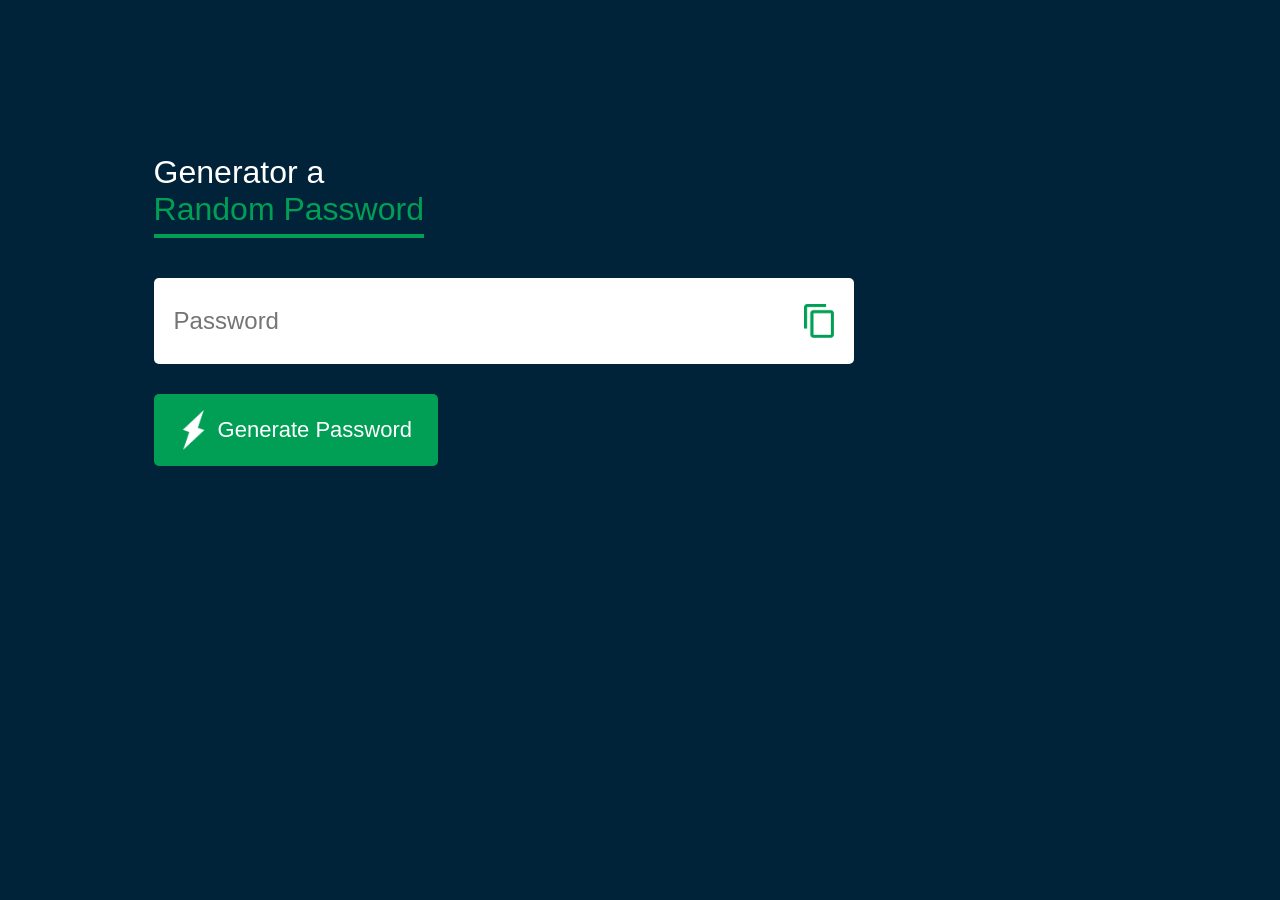
<file: 02Password-Generator/index.html>
<!DOCTYPE html>
<html lang="en">

<head>
  <meta charset="UTF-8">
  <meta name="viewport" content="width=device-width, initial-scale=1.0">
  <title>Random Password Generator </title>
  <link rel="stylesheet" href="mystyle.css">
</head>

<body>
  <div class="container">
    <h1>Generator a<br><span>Random Password</span></h1>
    <div class="display">
      <input type="text" id="Password" placeholder="Password">
      <img src="images/copy.png" onclick="copypassword()">
    </div>
    <button onclick="createPassword()"><img src="images/generate.png">Generate Password</button>
  </div>
  <script>
    const PasswordBox = document.getElementById("Password");
    const lenght = 12;

    const upperCase = "ABCDEFGHIJKLMNOPQRSTUVWXYZ";
    const lowerCase = "abcdefghijklmnopqrstuvwxyz";
    const number = "0123456789";
    const symbol = "@#$%^&*()_+~|}{[]><?-=";
    const allChars = upperCase + lowerCase + number + symbol;

    function createPassword() {
      let password ="";
      password += upperCase[Math.floor(Math.random() * upperCase.length)];
      password += lowerCase[Math.floor(Math.random() * lowerCase.length)];
      password += number[Math.floor(Math.random() * number.length)];
      password += symbol[Math.floor(Math.random() * symbol.length)];

      while(length > password.length) {
        password += allChars[Math.floor(Math.random() * allChars.length)];
      }
       PasswordBox.value=password;
    }

    function copypassword(){
      passwordBox.select();
      document.execCommand("copy");
    }
  </script>


</body>

</html>
</file>
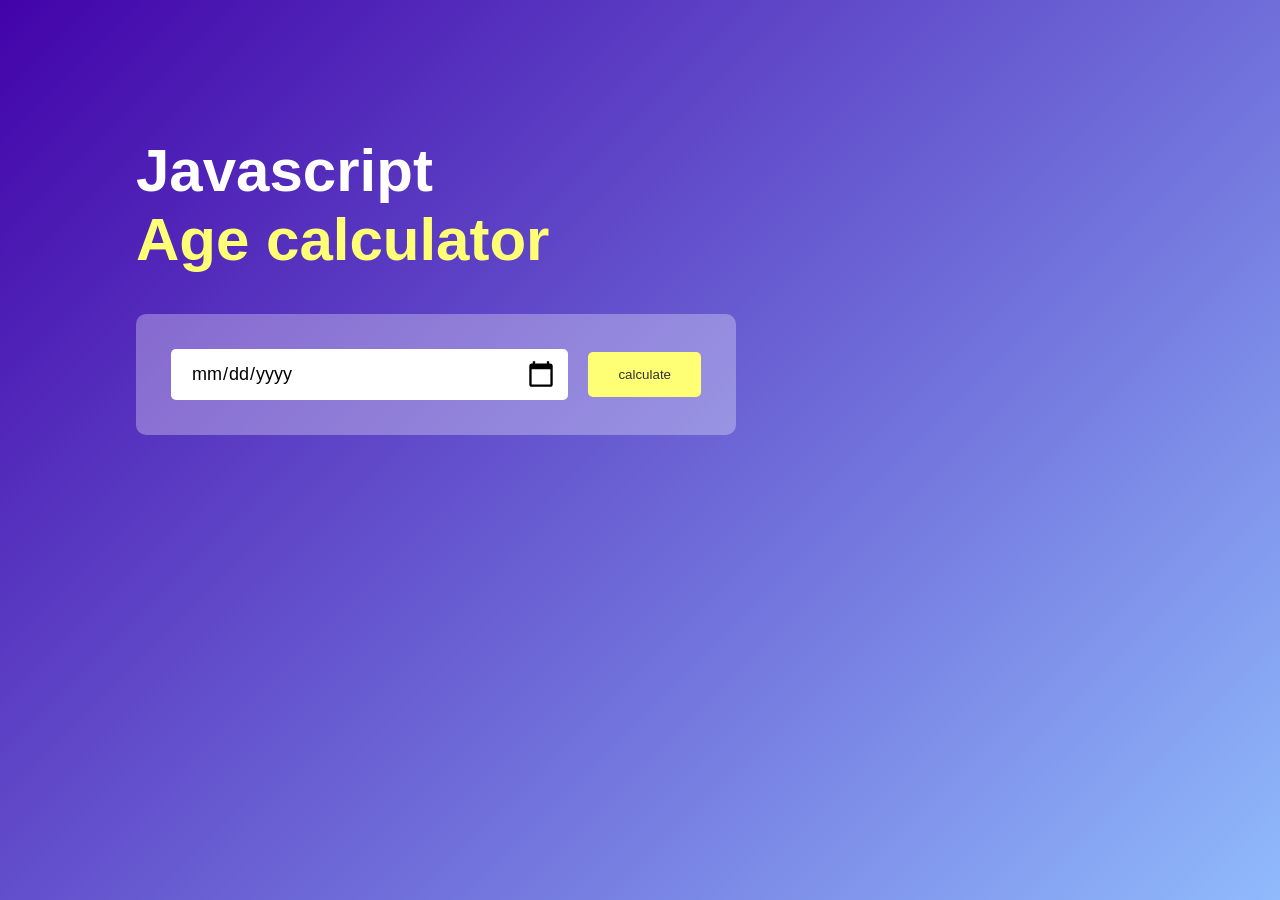
<file: 03Age Calculator/index.html>
<!DOCTYPE html>
<html lang="en">

<head>
    <meta charset="UTF-8">
    <meta name="viewport" content="width=device-width, initial-scale=1.0">
    <title>age calculator</title>
    <link rel="stylesheet" href="mystyle.css">
</head>

<body>
    <div class="container">
        <div class="calculator">
            <h1>Javascript<br><span> Age calculator</span></h1>
            <div class="input-box">
                <input type="date" id="date">
                <button onclick="calculateAge()">calculate</button>
            </div>
            <p id="result"></p>
        </div>
    </div>
    <script>
        let userInput = document.getElementById("date");
        userInput.max = new Date().toISOString().split("T")[0];
        let result = document.getElementById("result");


        function calculateAge() {
            let birthDate = new Date(userInput.value);

            let d1 = birthDate.getDate();
            let m1 = birthDate.getMonth() + 1;
            let y1 = birthDate.getFullYear();

            let today = new Date();

            let d2 = today.getDate();
            let m2 = today.getMonth() + 1;
            let y2 = today.getFullYear();

            let d3, m3, y3;

            y3 = y2 - y1;

            if (m2 >= m1) {
                m3 = m2 - m1;
            } else {
                y3--;
                m3 = 12 + m2 - m1;
            }

            if (d2 >= d1) {
                d3 = d2 - d1;
            } else {
                m3--;
                d3 = getDaysInMonth(y1, m1) + d2 - d1;
            }
            if (m3 < 0) {
                m3 = 11;
                y3--;
            }
            result.innerHTML = `You are <span> ${y3}</span> years, <span>${m3}</span> months and <span>${d3}</span>
             days old`;
        }

        function getDaysInMonth(year, month) {
            return new Date(year, month, 0).getDate();
        }
    </script>

</body>

</html>
</file>
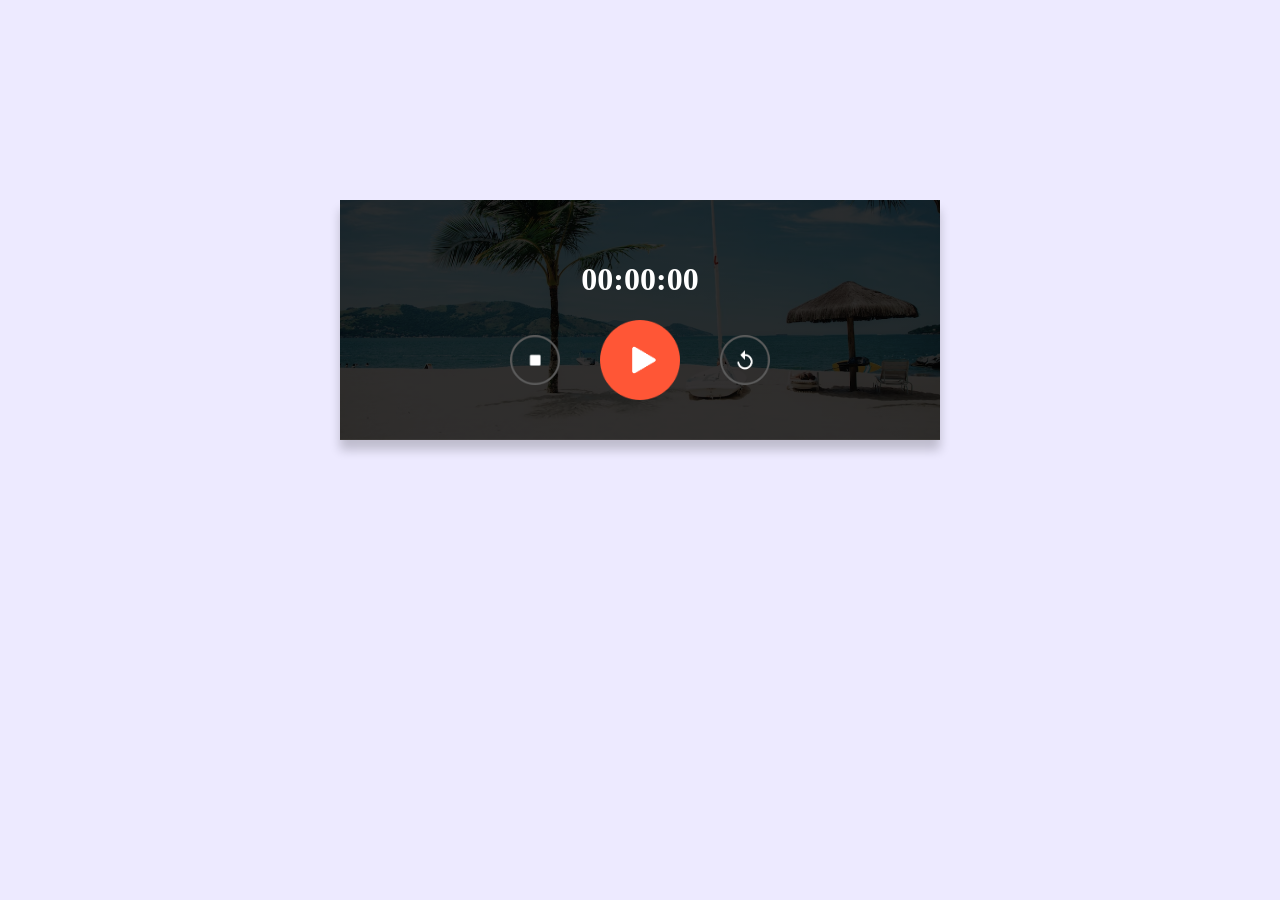
<file: 05Stopwatch/index.html>
<!DOCTYPE html>
<html lang="en">
<head>
    <meta charset="UTF-8">
    <meta name="viewport" content="width=device-width, initial-scale=1.0">
    <title>stopwatch</title>
    <link rel="stylesheet" href="mystyle.css">
</head>
<body>
    <div class="stopwatch">
        <h1 id="displayTime">00:00:00</h1>
        <div class="buttons">
            <img src="images/stop.png" onclick="watchStop()" >
            <img src="images/start.png" onclick="watchStart()">
            <img src="images/reset.png" onclick="watchReset()">

        </div>
    </div>

    <script>

        let [seconds,minutes,hours] = [0,0,0];
        let displayTime = document.getElementById("displayTime");
        let timer = null;
        
        function stopwatch(){
            seconds++;
            if(seconds == 60){
                seconds = 0;
                minutes++;
                if(minutes == 60){
                    minutes = 0;
                    hours++;
                }
            }
            let h = hours <10 ? "0" + hours : hours;
            let m = minutes <10 ? "0" + minutes : minutes;
            let s = seconds <10 ? "0" + seconds: seconds;


            displayTime.innerHTML = h +":"+ m +":"+ s;
        }

        function watchStart(){
            if(timer !== null)
        {
            clearInterval(timer);
        }
            timer=setInterval(stopwatch,1000);

        }
        function watchStop(){
             clearInterval(timer);
        }

         
        function watchReset(){
             clearInterval(timer);
            [seconds,minutes,hours] = [0,0,0];
             displayTime.innerHTML="00:00:00";
        }
        </script>


</body>
</html>
</file>
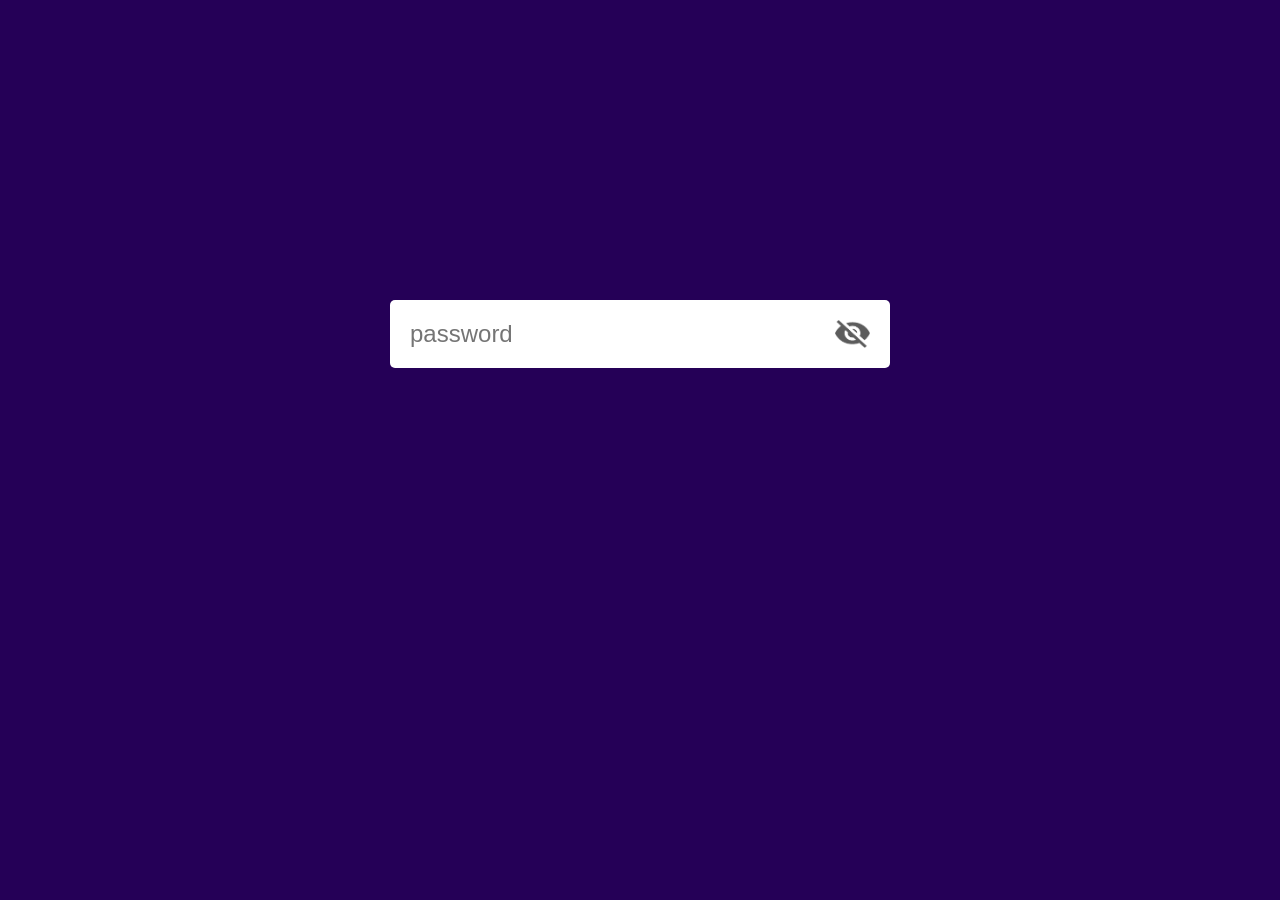
<file: 06Hide And Show Password/index.html>
<!DOCTYPE html>
<html lang="en">

<head>
    <meta charset="UTF-8">
    <meta name="viewport" content="width=device-width, initial-scale=1.0">
    <title>Hide Show Password</title>
    <link rel="stylesheet" href="mystyle.css">
</head>

<body>
    <div class="input-box">
        <input type="password" placeholder="password" id="password">
        <img src="images/eye-close.png" id="eyeicon">
    </div>

    <script>

        let eyeicon = document.getElementById("eyeicon");
        let password = document.getElementById("password");

        eyeicon.onclick = function () {
            if (password.type == "password") {
                password.type = "text";
                eyeicon.src = "images/eye-open.png";
            } else {
                password.type = "password";
                eyeicon.src = "images/eye-close.png";
            }
        }
    </script>
</body>

</html>
</file>
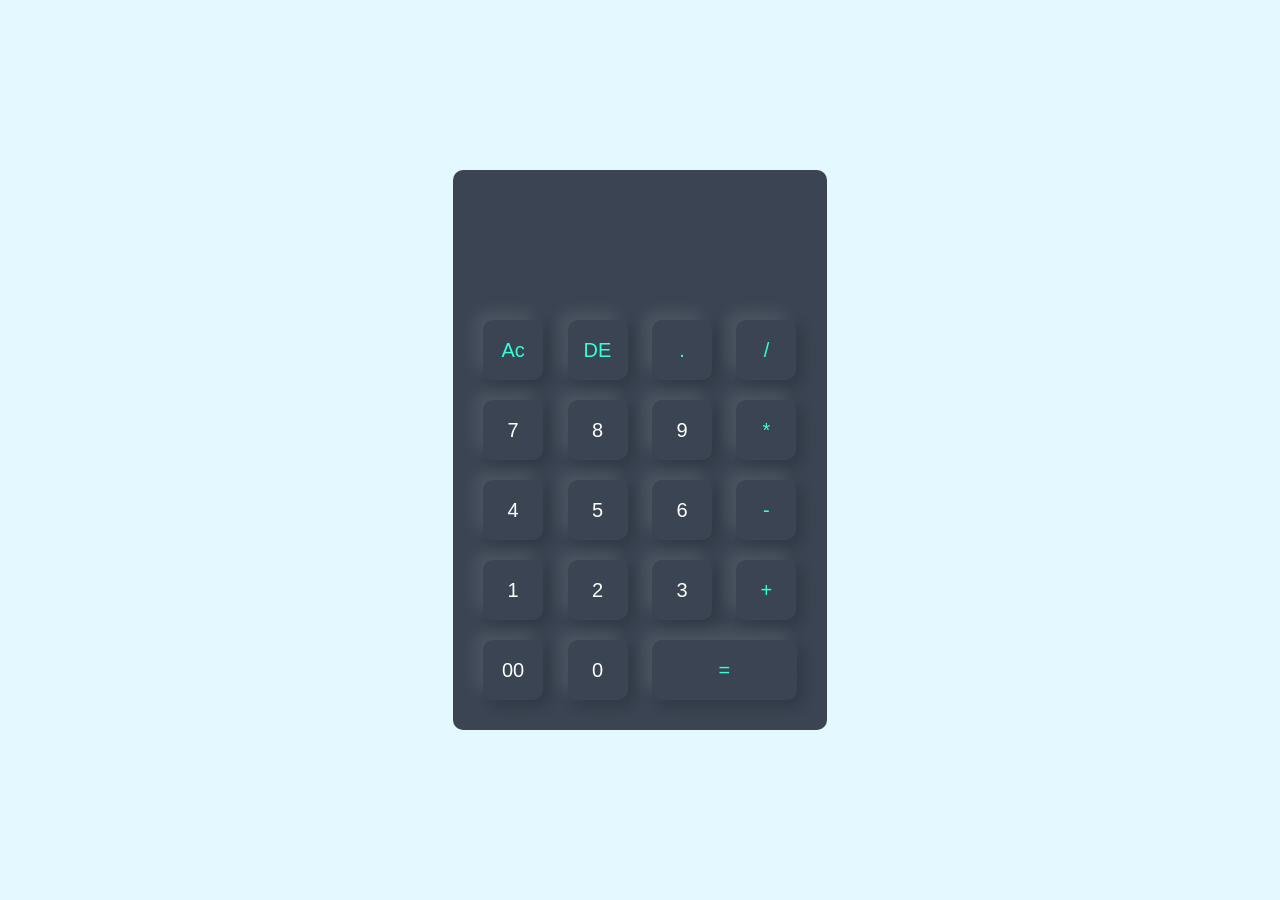
<file: 07Calculator/index.html>
<!DOCTYPE html>
<html lang="en">

<head>
    <meta charset="UTF-8">
    <meta name="viewport" content="width=device-width, initial-scale=1.0">
    <title>calculator</title>
    <link rel="stylesheet" href="mystyle.css">
</head>

<body>

    <div class="container">
        <div class="calculator">
            <form>
                <div class="display">
                    <input type="text" name="display">
                </div>
                <div>
                    <input type="button" value="Ac" onclick="display.value=''" class="operator">
                    <input type="button" value="DE" onclick="display.value=display.value.toString().
                slice(0,-1)" class="operator">
                    <input type="button" value="." onclick="display.value+='.'" class="operator">
                    <input type="button" value="/" onclick="display.value+='/'" class="operator">

                </div>
                <div>
                    <input type="button" value="7" onclick="display.value+='7'">
                    <input type="button" value="8" onclick="display.value+='8'">
                    <input type="button" value="9" onclick="display.value+='9'">
                    <input type="button" value="*" onclick="display.value+='*'" class="operator">

                </div>
                <div>
                    <input type="button" value="4" onclick="display.value+='4'">
                    <input type="button" value="5" onclick="display.value+='5'">
                    <input type="button" value="6" onclick="display.value+='6'">
                    <input type="button" value="-" onclick="display.value+='-'" class="operator">

                </div>
                <div>
                    <input type="button" value="1" onclick="display.value+='1'">
                    <input type="button" value="2" onclick="display.value+='2'">
                    <input type="button" value="3" onclick="display.value+='3'">
                    <input type="button" value="+" onclick="display.value+='+'" class="operator">

                </div>
                <div>
                    <input type="button" value="00" onclick="display.value+='00'">
                    <input type="button" value="0" onclick="display.value+='0'">
                    <input type="button" value="=" onclick="display.value=eval(display.value)" class="equal  operator">


                </div>
            </form>
        </div>
    </div>

</body>

</html>
</file>
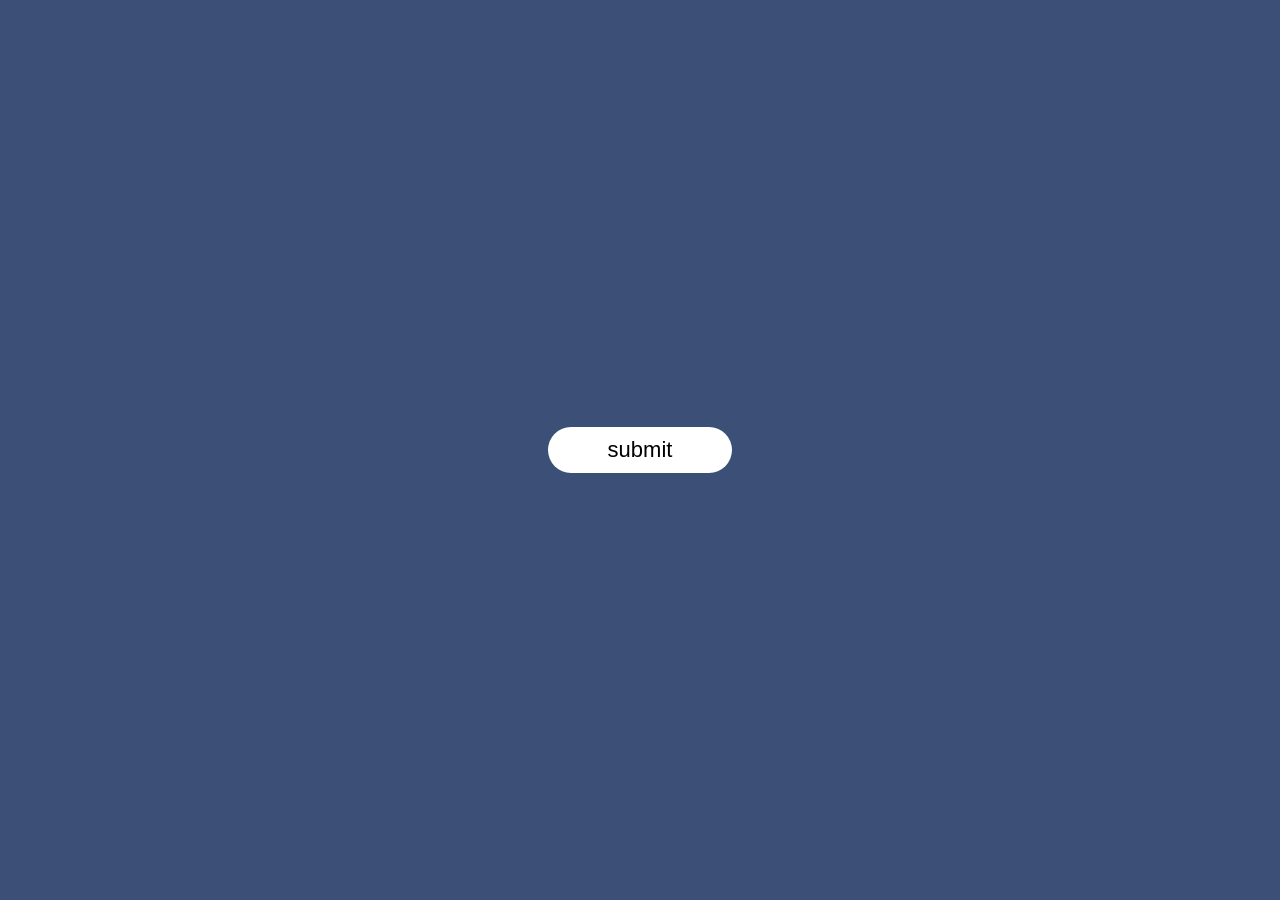
<file: 10Modal Box/index.html>
<!DOCTYPE html>
<html lang="en">
<head>
    <meta charset="UTF-8">
    <meta name="viewport" content="width=device-width, initial-scale=1.0">
    <title>model Box</title>
    <link rel="stylesheet" href="mystyle.css">
</head>
<body>
    <div class="container">
    <button type="submit" class="btn" onclick="openPopup()">submit</button>
    <div class="popup" id="popup">
        <img src="images/404-tick.png">
        <h2>Thank You</h2>
        <p>your details has been successfully submitted.thanks!</p>
        <button type="button" onclick="closePopup()">ok</button>
    </div>
    </div>
    <script>
        let popup=document.getElementById("popup");
        function openPopup(){
          popup.classList.add("open-popup");
        }
         function closePopup(){
          popup.classList.remove("open-popup");
        }
        
    </script>
</body>
</html>
</file>
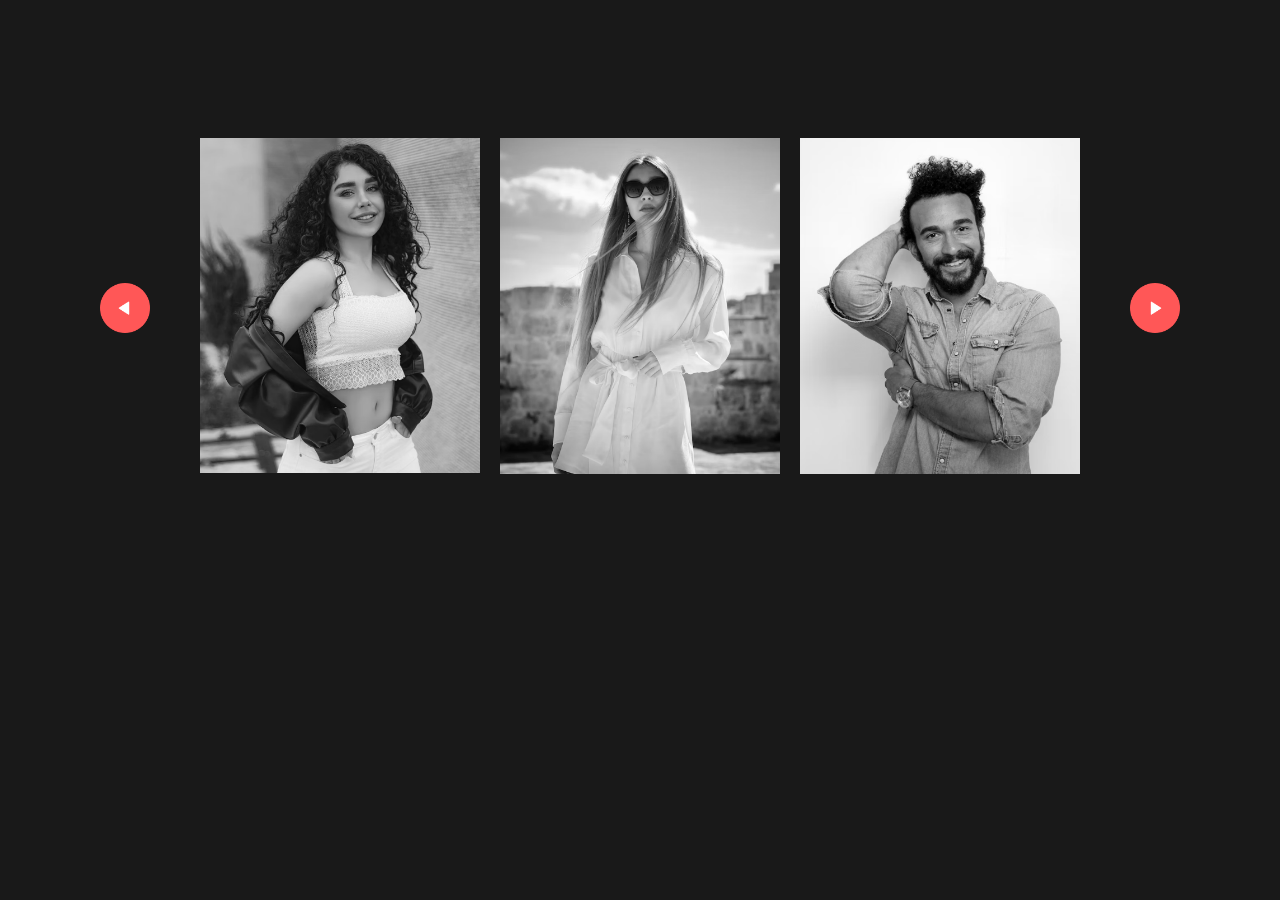
<file: 12Create Image Gallery/index.html>
<!DOCTYPE html>
<html lang="en">

<head>
    <meta charset="UTF-8">
    <meta name="viewport" content="width=device-width, initial-scale=1.0">
    <title>Create Image Gallery</title>
    <link rel="stylesheet" href="mystyle.css">
</head>

<body>
    <div class="gallery-wrap">
        <img src="images/back.png" id="backBtn">
        <div class="gallery">
            <div>
                <span><img src="images/image-1.png" alt=""></span>
                <span><img src="images/image-2.png" alt=""></span>
                <span><img src="images/image-3.png" alt=""></span>

            </div>

            <div>
                <span><img src="images/image-4.png" alt=""></span>
                <span><img src="images/image-5.png" alt=""></span>
                <span><img src="images/image-6.png" alt=""></span>

            </div>
        </div>
        <img src="images/next.png" id="nextBtn">
    </div>
    <script>
        let scrollContainer = document.querySelector(".gallery");
        let backBtn = document.getElementById("backBtn");
        let nextBtn = document.getElementById("nextBtn");

        scrollContainer.addEventListener("Wheel", (evt) => {
            evt.preventDefault();
            scrollContainer.scrollLeft += evt.deltaY;
        });

        nextBtn.addEventListener("click", () => {
            scrollContainer.style.scrcollBehavior = "smooth";
            scrollContainer.scrollLeft += 900;

        });
        backBtn.addEventListener("click", () => {
            scrollContainer.style.scrcollBehavior = "smooth";

            scrollContainer.scrollLeft -= 900;

        });

    </script>

</body>

</html>
</file>
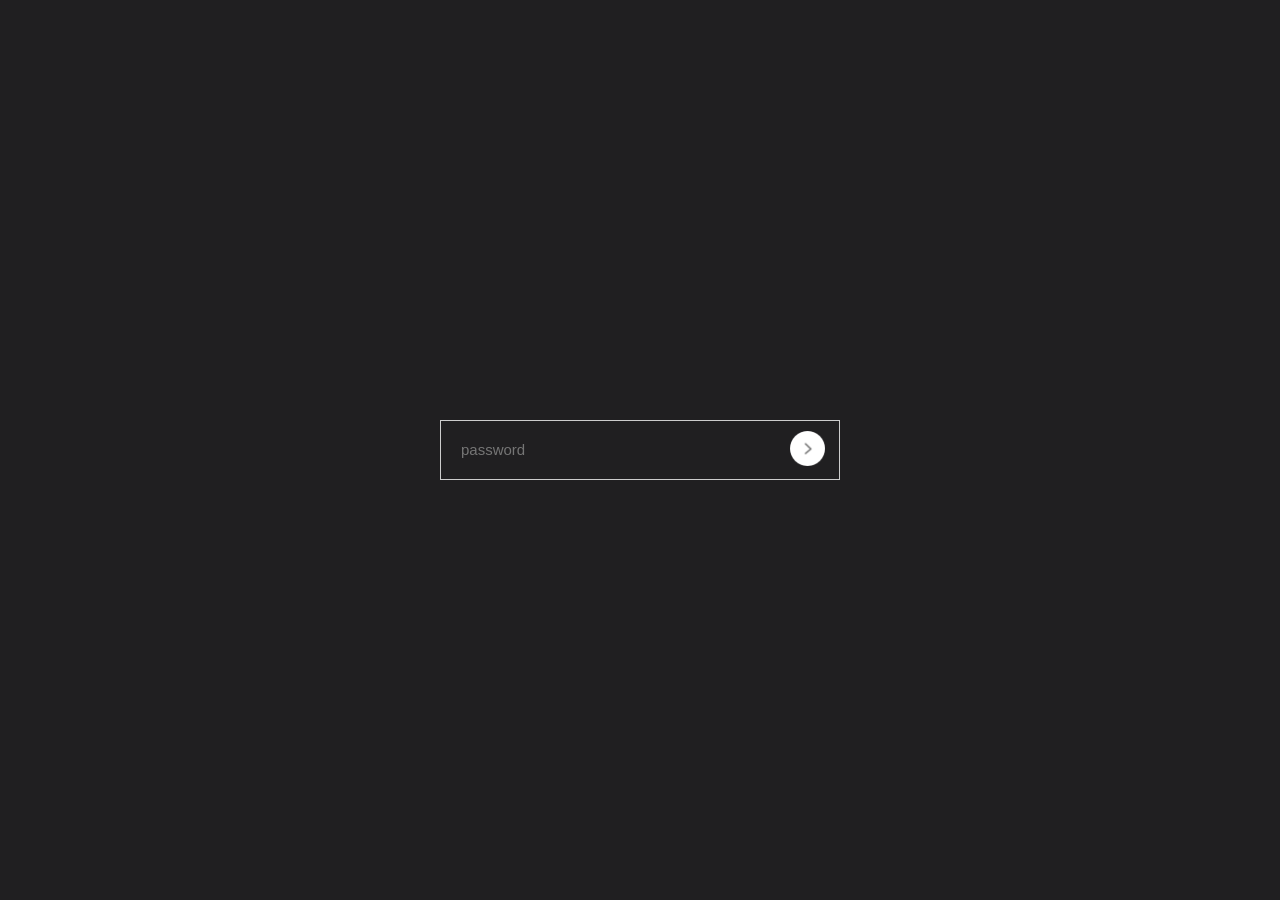
<file: 13Show Password Strength/index.html>
<!DOCTYPE html>
<html lang="en">

<head>
    <meta charset="UTF-8">
    <meta name="viewport" content="width=device-width, initial-scale=1.0">
    <title>Show Password Strength</title>
    <link rel="stylesheet" href="mystyle.css">
</head>

<body>

    <div class="container">
        <div class="input-box">
            <input type="password" id="password" placeholder="password">
            <button type="submit">
                <img src="images/arrow.png">
            </button>
            <p id="message">password is <span id="strenght"></span>
            </p>
        </div>
    </div>

    <script>
        var pass = document.getElementById("password");
        var msg = document.getElementById("message");
        var str = document.getElementById("strenght");

        pass.addEventListener('input', () => {
            if (pass.value.length > 0) {
                msg.style.display = "block";
            }
            else {
                msg.style.display = "none";
            }
            if (pass.value.length < 4) {
                str.innerHTML = "weak";
                pass.style.borderColor = "#ff5925";
                msg.style.color = "#ff5925";


            }
            else if (pass.value.length >= 4 && pass.value.length < 8) {
                str.innerHTML = "mediam";
                pass.style.borderColor = "yellow";
                msg.style.color = "yellow";

            }
            else if (pass.value.length >= 8) {
                str.innerHTML = "strong";
                pass.style.borderColor = "#26d730";
                msg.style.color = "#26d730";

            }
        })

    </script>

</body>

</html>
</file>
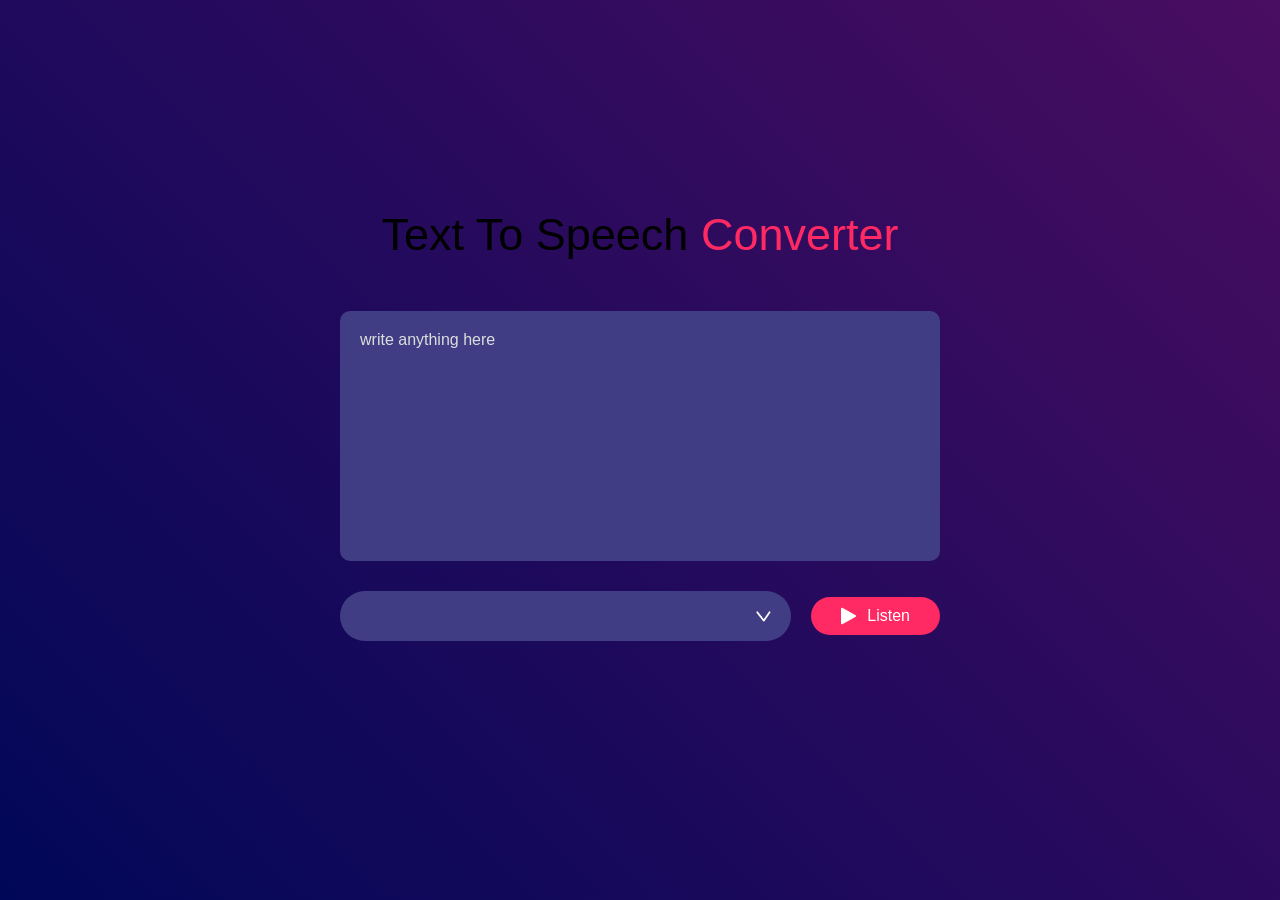
<file: 14Text To Voice Converter/index.html>
<!DOCTYPE html>
<html lang="en">

<head>
    <meta charset="UTF-8">
    <meta name="viewport" content="width=device-width, initial-scale=1.0">
    <title>Text To Voice Converter</title>
    <link rel="stylesheet" href="mystyle.css">
</head>

<body>
    <div class="hero">
        <h1>Text To Speech <span>Converter</span></h1>
        <textarea placeholder="write anything here" ...></textarea>
        <div class="row">
            <select></select>
            <button><img src="images/play.png">Listen</button>
        </div>

    </div>
    <script src="script.js"></script>
</body>

</html>
</file>
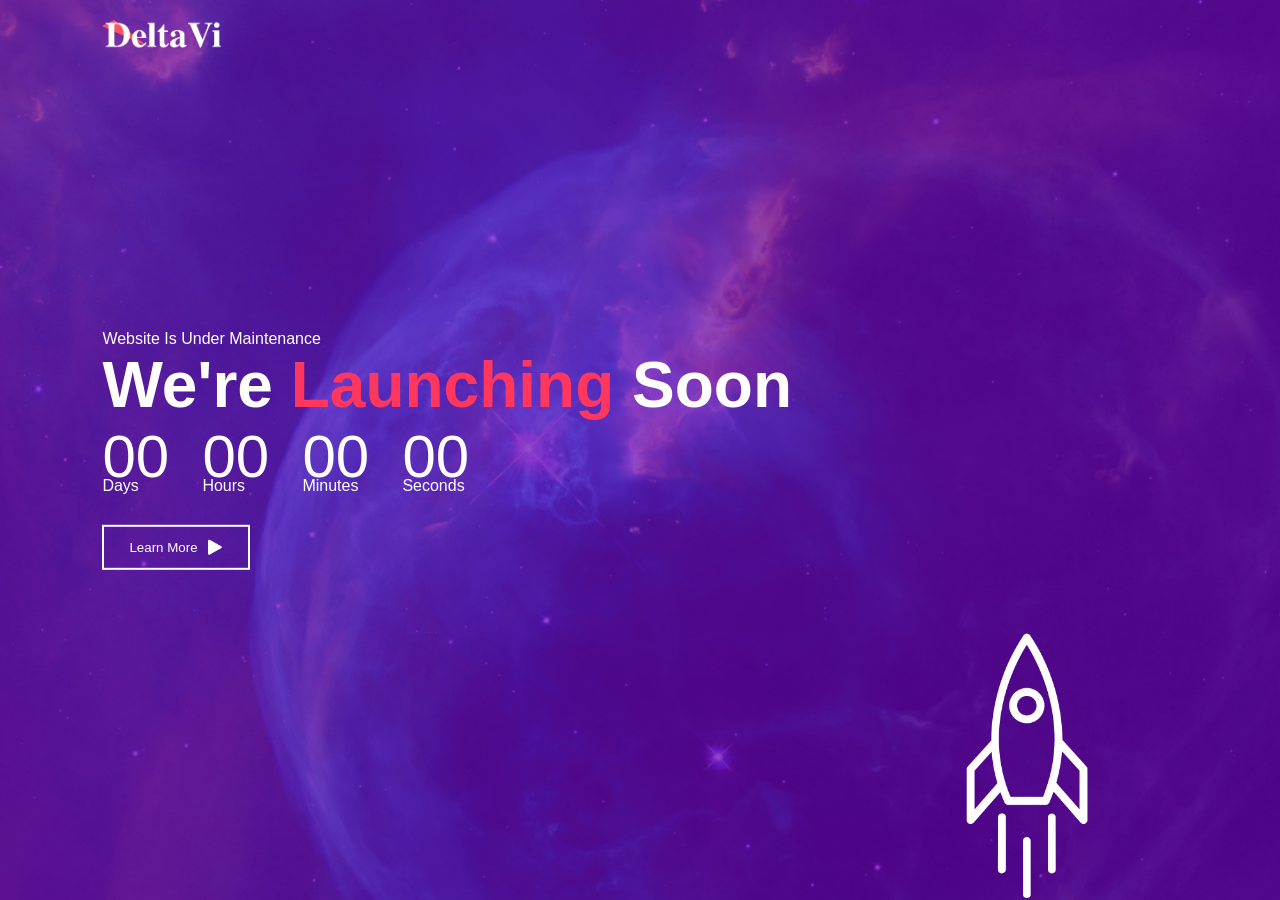
<file: 15Coming Soon Page/index.html>
<!DOCTYPE html>
<html lang="en">

<head>
    <meta charset="UTF-8">
    <meta name="viewport" content="width=device-width, initial-scale=1.0">
    <title> Coming Soon Page</title>
    <link rel="stylesheet" href="mystyle.css">
</head>

<body>
    <div class="container">
        <img src="images/logo.png" class="logo">

        <div class="content">
            <p>Website Is Under Maintenance</p>
            <h1>We're <span> Launching</span> Soon</h1>
            <div class="Launch-time">
                <div>
                    <p id="days">00</p>
                    <span>Days</span>
                </div>
                <div>
                    <p id="hours">00</p>
                    <span>Hours</span>
                </div>
                <div>
                    <p id="minutes">00</p>
                    <span>Minutes</span>
                </div>
                <div>
                    <p id="seconds">00</p>
                    <span>Seconds</span>
                </div>
            </div>
            <button type="button">Learn More <img src="images/triangle.png"></button>

        </div>
        <img src="images/rocket.png" class="rocket">
    </div>
    <script>
        var CountDownDate = new Date("nov 1,2025 00:00:00").getTime();
        var x = setInterval(function () {
            var now = new Date().getTime();
            var distance = CountDownDate - now;

            var days = Math.floor(distance / (1000 * 60 * 60 * 24));
            var hours = Math.floor((distance % (1000 * 60 * 60 * 24)) / (1000 * 60 * 60));
            var minutes = Math.floor((distance % (1000 * 60 * 60)) / (1000 * 60));
            var seconds = Math.floor((distance % (1000 * 60)) / 1000);

            document.getElementById("days").innerHTML = days;
            document.getElementById("hours").innerHTML = hours;
            document.getElementById("minutes").innerHTML = minutes;
            document.getElementById("seconds").innerHTML = seconds;

            if (distance < 0) {
                clearInterval(x);
                document.getElementById("days").innerHTML = "00";
                document.getElementById("hours").innerHTML = "00";
                document.getElementById("minutes").innerHTML = "00";
                document.getElementById("seconds").innerHTML = "00";

            }



        }, 1000);
    </script>

</body>

</html>
</file>
<file: 02Password-Generator/mystyle.css>
*{
    margin: 0;
    padding: 0;
    font-family: 'poppins', sans-serif;
    box-sizing: border-box;
}
body{
    background-color: #002339;
    color: #fff;
}
.container{
    margin: 12%;
    width: 90%;
    max-width: 700px;

}
.display{
    width: 100%;
    margin-top: 50px;
    margin-bottom: 30px;
    background: #fff;
    color: #333;
    display: flex;
    align-items: center;
    justify-content: space-between;
    padding: 26px 20px;
    border-radius: 5px;
}
.container h1{
    font-weight: 500;
    font-size: 45;
}
.container h1 span{
    color: #019f55;
    border-bottom: 4px solid #019f55;
    padding-bottom:7px;
}
.display img{
    width: 30px;
    cursor: pointer;
}
.display input{
    border: 0;
    outline: 0;
    font-size:24px;
}
.container button img{
    width:28px;
    margin-right:10px;
}
.container button{
    border: 0;
    outline: 0;
    background: #019f55;
    color:#fff;
    font-size:22px;
    font-weight: 300;
    display: flex;
    align-items: center;
    justify-content:center ;
    padding: 16px 26px;
    border-radius: 5px;
    cursor:pointer;

}
</file>
<file: 03Age Calculator/mystyle.css>
* {
    margin: 0;
    padding: 0;
    font-family: 'poppins', sans-serif;
    box-sizing: border-box;
}

.container {
    width: 100%;
    min-height: 100vh;
    background: linear-gradient(135deg, #4203a9, #90bafc);
    color: #fff;
    padding: 10px;
}

.calculator {
    width: 100%;
    max-width: 600px;
    margin-left: 10%;
    margin-top: 10%;
}

.calculator h1 {
    font-size: 60px;
}

.calculator h1 span {
    color: #ffff76;
}

.input-box {
    margin: 40px 0;
    padding: 35px;
    border-radius: 10px;
    background: rgba(255, 255, 255, 0.3);
    display: flex;
    align-items: center;

}

.input-box input {
    flex: 1;
    margin-right: 20px;
    padding: 14px 20px;
    border: 0;
    outline: 0;
    font-size: 18px;
    border-radius: 5px;
    position: relative;
}

.input-box button {
    background: #ffff76;
    border: 0;
    outline: 0;
    padding: 15px 30px;
    border-radius: 5px;
    font-weight: 500;
    color: #333;
    cursor: pointer;
}

.input-box input::-webkit-calendar-picker-indicator {
    top: 0;
    left: 0;
    right: 0;
    bottom: 0;
    width: auto;
    height: auto;
    position: absolute;
    background-position: calc(100% - 10px);
    background-size: 30px;
    cursor: pointer;
}

#result {
    font-size: 20px;

}

#result span {
    color: #ffff76;
}
</file>
<file: 05Stopwatch/mystyle.css>
body{
    background:#edeaff ;
}
.stopwatch{
    width: 90%;
    max-width: 600px;
    background-image: linear-gradient(rgba(0,0,0,0.8),rgba(0,0,0,0.8)),
    url(images/background.png);
    background-size: cover;
    background-position: center;
    text-align: center;
    padding: 40px 0;
    color: #fff;
    margin:200px auto 0 ;
    box-shadow: 0 10px 10px rgba(0,0,0,0.2);
}
.h1{
    margin-top: 60px;
    font-size: 64px;
    font-weight:300 ;


}
.buttons{
    display: flex;
    align-items: center;
    justify-content: center;
}
.buttons img{
    width: 50px;
    margin: 0 20px;
    cursor: pointer;
}
.buttons img:nth-child(2){
    width: 80px;
}
</file>
<file: 06Hide And Show Password/mystyle.css>
* {
    margin: 0;
    padding: 0;
    font-family: 'poppins', sans-serif;
    box-sizing: border-box;
}

body {
    background: #250057;
}

.input-box {
    background: #fff;
    width: 90%;
    max-width: 500px;
    border-radius: 5px;
    padding: 10px 20px;
    margin: 300px auto;
    display: flex;
    align-items: center;
}

.input-box input {
    width: 100%;
    padding: 10px 0;
    border: 0;
    outline: 0;
    font-size: 24px;
    color: #555;
}

.input-box img {
    width: 35px;
    cursor: pointer;
}
</file>
<file: 07Calculator/mystyle.css>
* {
    margin: 0;
    padding: 0;
    font-family: 'poppins', sans-serif;
    box-sizing: border-box;
}

.container {
    width: 100%;
    height: 100vh;
    background: #e3f9ff;
    display: flex;
    justify-content: center;
    align-items: center;

}

.calculator {
    background: #3a4452;
    padding: 20px;
    border-radius: 10px;
}

.calculator form input {
    border: 0;
    outline: 0;
    width: 60px;
    height: 60px;
    border-radius: 10px;
    box-shadow: -8px -8px 15px rgba(255, 255, 255, 0.1), 5px 5px 15px rgba(0, 0, 0, 0.2);
    background: transparent;
    font-size: 20px;
    color: #fff;
    cursor: pointer;
    margin: 10px;

}

form .display {
    display: flex;
    justify-content: flex-end;
    margin: 20px 0;

}

form .display input {
    text-align: right;
    flex: 1;
    font-size: 45px;
    box-shadow: none;

}

form input.equal {
    width: 145px;

}

form input.operator {
    color: #33ffd8;
}
</file>
<file: 10Modal Box/mystyle.css>
*{
    margin: 0;
    padding: 0;
    box-sizing: border-box;
    font-family: 'poppins',sans-serif;
}
.container{
    width: 100%;
    height: 100vh;
    background: #3c5077;
    display: flex;
    align-items: center;
    justify-content: center;
}
.btn{
    padding: 10px 60px;
    background: #fff;
    border: 0;
    outline: none;
    cursor: pointer;
    font-size: 22px;
    font-weight: 500;
    border-radius: 30px;
}
.popup{
    width: 400px;
    background: #fff;
    border-radius: 6px;
    position: absolute;
    top: 0%;
    left: 50%;
    transform: translate(-50%,-50%) scale(0.1);
    text-align: center;
    padding: 0 30px 30px;
    color: #333;
    visibility: hidden;
    transition: transform 0.4s,top 0.4s;
}
.open-popup{
    visibility: visible;
    top: 50%;
    transform: translate(-50%,-50%) scale(1);
}
.popup img{
    width: 100px;
    margin-top: -50px;
    border-radius: 50%;
    box-shadow: 0 2px 5px rgba(0,0,0,0.2);
}
.popup h2{
    font-size: 38px;
    font-weight: 500;
    margin: 30px 0 10px;
}
.popup button{
    width: 100%;
    margin-top:50px;
    padding: 10px 0;
    background: #6fd649;
    color: #fff;
    border: 0;
    outline: none;
    font-size: 18px;
    border-radius: 4px;
    cursor: pointer;
        box-shadow: 0 5px 5px rgba(0,0,0,0.2);


}
</file>
<file: 12Create Image Gallery/mystyle.css>
* {
    margin: 0;
    padding: 0;
    font-family: 'poppins', sans-serif;
    box-sizing: border-box;
}

body {
    background: #191919;
}

.gallery {
    width: 900px;
    display: flex;
    overflow-x: scroll;
}

.gallery div {
    width: 100%;
    display: grid;
    grid-template-columns: auto auto auto;
    grid-gap: 20px;
    padding: 10px;
    flex: none;
}

.gallery div img {
    width: 100%;
    filter: grayscale(100%);
    transition: transform 0.5s;

}

.gallery::-webkit-scrollbar {
    display: none;
}

.gallery-wrap {
    display: flex;
    align-items: center;
    justify-content: center;
    margin: 10% auto;
}

#backBtn,
#nextBtn {
    width: 50px;
    cursor: pointer;
    margin: 40px;
}

.gallery div img:hover {
    filter: grayscale(0);
    cursor: pointer;
    transform: scale(1.1);
}
</file>
<file: 13Show Password Strength/mystyle.css>
* {
    margin: 0;
    padding: 0;
    font-family: 'poppins', sans-serif;
    box-sizing: border-box;
}

.container {
    height: 100vh;
    width: 100%;
    background: #201f21;
    display: flex;
    align-items: center;
    justify-content: center;
}

.input-box {
    width: 400px;
    max-width: 90%;
    position: relative;
}

.input-box input {
    width: 100%;
    height: 60px;
    padding: 0 20px;
    border: 1px solid #ccc;
    outline: none;
    color: #fff;
    background: transparent;
}

button {
    background: transparent;
    border: 0;
    outline: none;
    border-radius: 50%;
    cursor: pointer;
    position: absolute;
    top: 50%;
    transform: translateY(-50%);
    right: 15px;
}

button img {
    width: 35px;
}

#message {
    position: absolute;
    bottom: -30px;
    color: #fff;
    font-size: 15px;
    display: none;
}

::placeholder {
    font-size: 15px;
}
</file>
<file: 14Text To Voice Converter/mystyle.css>
* {
    margin: 0;
    padding: 0;
    font-family: 'poppins', sans-serif;
    box-sizing: border-box;
}

.hero {
    width: 100%;
    min-height: 100vh;
    background: linear-gradient(45deg, #010758, #490d61);
    align-items: center;
    display: flex;
    justify-content: center;
    flex-direction: column;
}

.hero h1 {
    font-size: 45px;
    font-weight: 500;
    margin-top: -50px;
    margin-bottom: 50px;
}

.hero h1 span {
    color: #ff2963;
}

textarea {
    width: 600px;
    height: 250px;
    background: #403d84;
    color: #fff;
    font-size: 15px;
    border: 0;
    outline: 0;
    padding: 20px;
    border-radius: 10px;
    resize: none;
    margin-bottom: 30px;
}

textarea::placeholder {
    font-size: 16px;
    color: #ddd;
}

.row {
    width: 600px;
    display: flex;
    align-items: center;
    gap: 20px;
}

button {
    background: #ff2963;
    color: #fff;
    font-size: 16px;
    padding: 10px 30px;
    border-radius: 35px;
    border: 0;
    outline: 0;
    cursor: pointer;
    display: flex;
    align-items: center;
}

button img {
    width: 16px;
    margin-right: 10px;
}

select {
    flex: 1;
    color: #fff;
    background: #403d84;
    height: 50px;
    padding: 0 20px;
    outline: 0;
    border: 0;
    border-radius: 35px;
    appearance: none;
    background-image: url(images/dropdown.png);
    background-repeat: no-repeat;
    background-size: 15px;
    background-position-x: calc(100% - 20px);
    background-position-y: 20px;
}
</file>
<file: 15Coming Soon Page/mystyle.css>
* {
    margin: 0;
    padding: 0;
    font-family: 'poppins', sans-serif;
    box-sizing: border-box;
}

.container {
    width: 100vw;
    height: 100vh;
    background-image: url(images/background.png);
    background-position: center;
    background-size: cover;
    padding: 0 8%;
}

.logo {
    width: 120px;
    padding: 20px 0;
    cursor: pointer;
}

.content {
    top: 50%;
    position: absolute;
    transform: translateY(-50%);
    color: #fff;

}

.content h1 {
    font-size: 64px;
    font-weight: 6089-yujkiu00;


}

.content h1 span {
    color: #ff375f;
}

.content button {
    background: transparent;
    border: 2px solid #fff;
    outline: none;
    padding: 12px 25px;
    color: #fff;
    display: flex;
    align-items: center;
    margin-top: 30px;
    cursor: pointer;
}

.content button img {
    width: 15px;
    margin-left: 10px;
}

.Launch-time {
    display: flex;
}

.Launch-time div {
    flex-basis: 100px;
}

.Launch-time div p {
    font-size: 60px;
    margin-bottom: -14px;
}

.rocket {
    width: 250px;
    position: absolute;
    right: 10%;
    bottom: 0;
    animation: rocket 4s linear infinite;
}

@keyframes rocket {
    0% {
        bottom: 0;
        opacity: 0;

    }

    100% {
        bottom: 105%;
        opacity: 1;
    }
}
</file>
